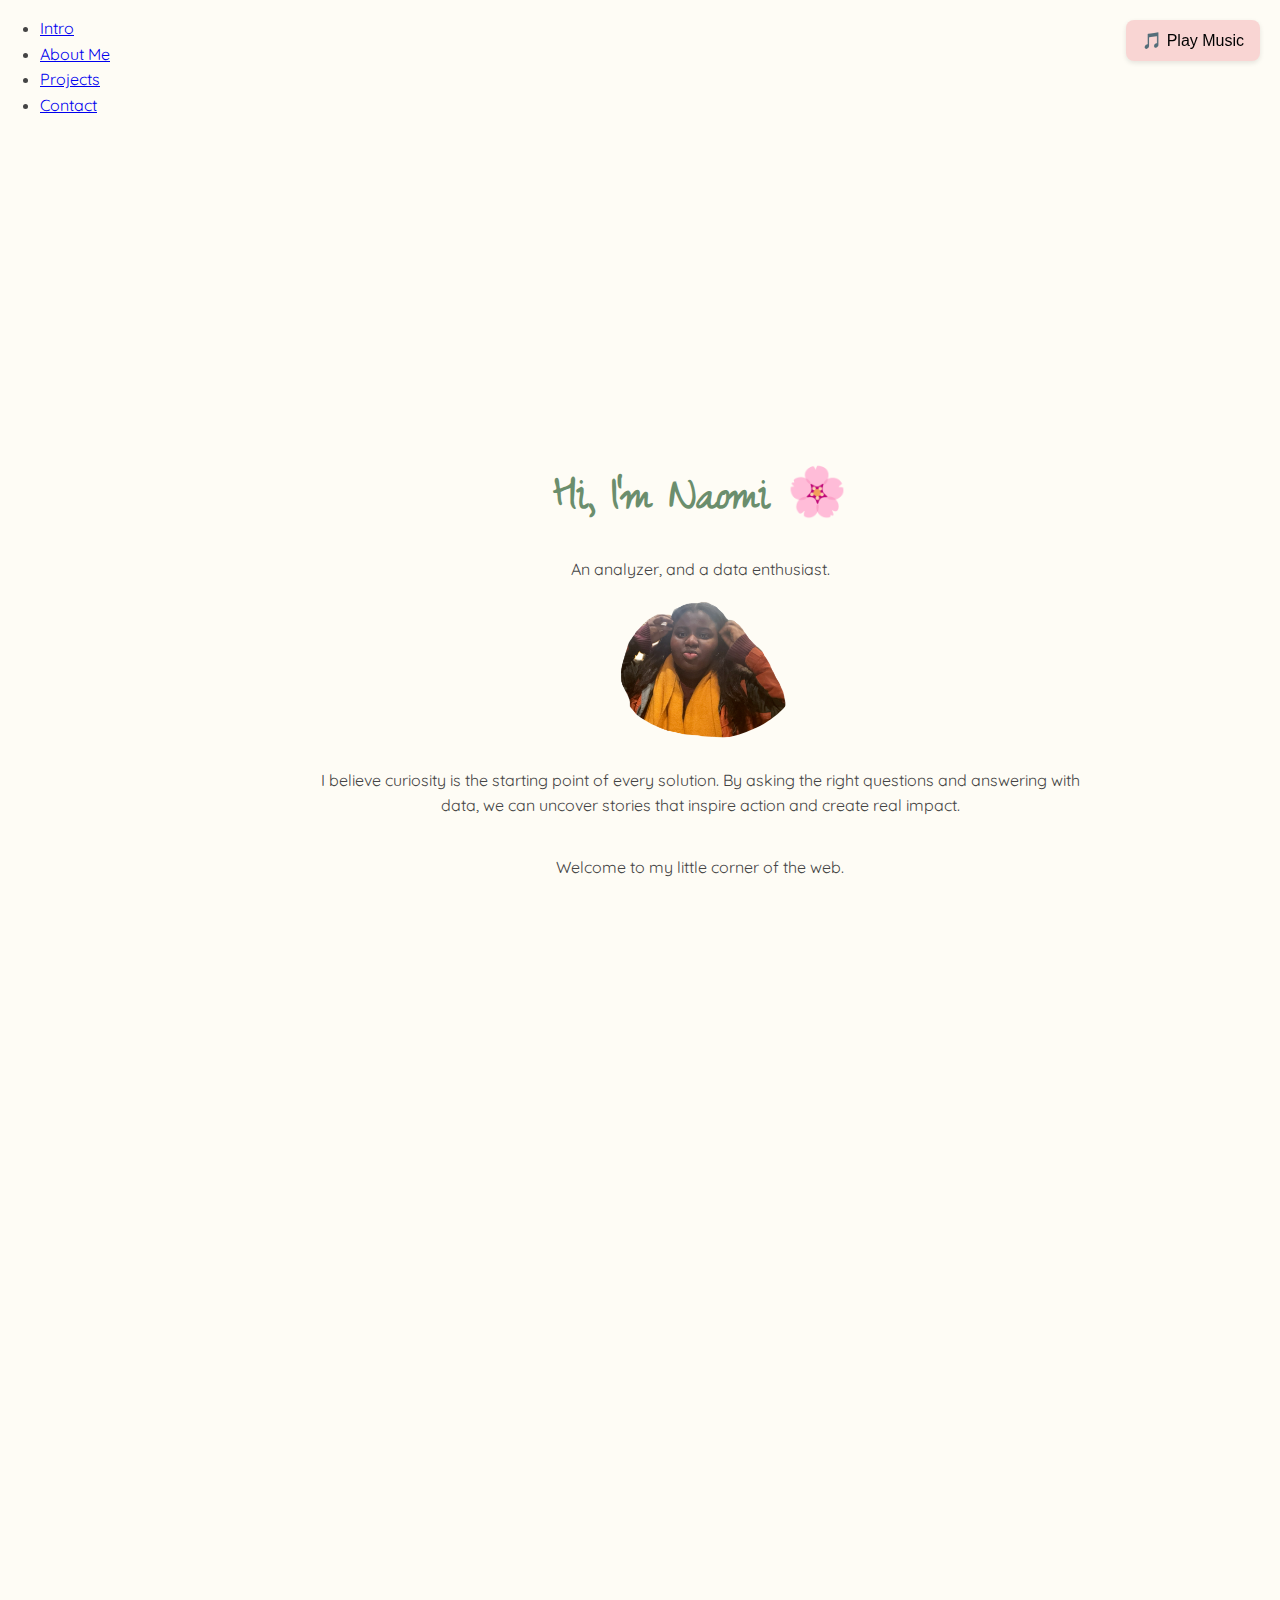
<file: index.html>
<!DOCTYPE html>
<html lang="en">
  <head>
    <meta charset="UTF-8" />
    <meta name="viewport" content="width=device-width, initial-scale=1.0" />
    <title>Naomi's Portfolio</title>
    <link rel="stylesheet" href="style.css" />
    <link
      href="https://fonts.googleapis.com/css2?family=Quicksand:wght@400;700&family=Zeyada&display=swap"
      rel="stylesheet"
    />
  </head>

  <body>
    <nav class="nav">
      <ul>
        <li><a href="#intro" class="nav-link active">Intro</a></li>
        <li><a href="#about" class="nav-link">About Me</a></li>
        <li><a href="projects.html" class="nav-link">Projects</a></li>
        <li><a href="#contact" class="nav-link">Contact</a></li>
      </ul>

      <!-- Music Toggle -->
      <div class="music-toggle">
        <button id="musicBtn">🎵 Play Music</button>
        <audio id="bgMusic" autoplay loop>
          <source src="files/lofi_music.mp3" type="audio/mpeg" />
        </audio>
      </div>
    </nav>

    <!-- Falling leaves -->
    <div class="falling-leaves">
      <img src="art/leaf1.svg" class="leaf" style="--i: 0" />
      <img src="art/leaf2.svg" class="leaf" style="--i: 1" />
      <img src="art/leaf1.svg" class="leaf" style="--i: 2" />
      <img src="art/leaf2.svg" class="leaf" style="--i: 3" />
      <img src="art/leaf1.svg" class="leaf" style="--i: 4" />
    </div>

    <!-- Layout Container -->
    <div class="layout">
      <!-- Main Content -->
      <main class="content">
        <section id="intro" class="page intro">
          <header>
            <h1>Hi, I'm Naomi 🌸</h1>
            <p class="tagline">An analyzer, and a data enthusiast.</p>
            <img
              src="art/my_face.png"
              alt="Picture of Naomi"
              class="hero-img"
            />
            <p class="about-me-text">
              I believe curiosity is the starting point of every solution. By
              asking the right questions and answering with data, we can uncover
              stories that inspire action and create real impact.
            </p>
          </header>
          <p>Welcome to my little corner of the web.</p>
        </section>

        <section id="about" class="page about" width="">
          <h2>About Me</h2>
          <div class="about-me-text">
            <p>
              I am a curious analyst based in Canada with a background in
              Computer Information Systems and a growing specialization in data
              analytics and visualization. I currently work as a Database and
              Analytics Coordinator, where I support data integrity, streamline
              workflows, and deliver insights that guide decision-making.
            </p>
            <p>
              I enjoy exploring data to uncover patterns, improve processes, and
              create meaningful solutions. Using SQL, Python, and Power
              BI/Tableau, I have built a portfolio that showcases how data can
              drive smarter business strategies.
            </p>
            <p>
              My goal is to keep growing as a data professional, continuously
              learning new tools, techniques, and approaches to turn raw
              information into impactful insights.
            </p>
          </div>
        </section>

        <section id="contact" class="page contact">
          <h2>Let’s Connect</h2>
          <p>
            ✨ Email:
            <a href="mailto:Naomi.Ugw@gmail.com">Naomi.Ugw@gmail.com</a>
            <br />
            📞 Phone: 778-791-4248
            <br />
            <br />
            <a id="greenBtn" href="files/NaomiResume.pdf" target="_blank">
              Naomi's Resume
            </a>
          </p>
        </section>

        <!-- <footer>
          <p>
            Let's connect ✉️
            <a href="mailto:Naomi.Ugw@gmail.com">Naomi.Ugw@gmail.com</a>
          </p>
        </footer> -->
      </main>
    </div>

    <script src="script.js"></script>
  </body>
</html>

<!-- 
🌿 Ghibli-Inspired Calm & Cutesy Color Palette
Purpose	Color	         Hex Code	            Notes
Background (paper)      🍶 Cream	            #fefcf5	Soft and warm, like sunlit paper
Primary Accent          🌿 Moss Green	        #6b8e6d	Earthy, calm, and grounding, dark green #4e6b50
Secondary Accent        🍡 Sakura Pink	        #f9d5d3	Sweet and gentle, adds charm
Highlight               🌼 Dandelion Yellow	    #f5e8a8	Playful and sunny
Shadow / Text.      	☁️ Cloud Gray	        #666666	Soft contrast for readability
Sky Blue	            ☁️ Pale Sky	            #cce7f0	Optional—adds a dreamy sky-like calm
gray #
Smoky Olive Gray – #5A5F55



🎨 Preview
Here’s how it might feel together:
#fefcf5 – background
#6b8e6d – headings / buttons
#f9d5d3 – accents (links, hover, icons)
#f5e8a8 – highlights or callouts
#cce7f0 – light details (illustrations, borders)
#666666 – body text
-->
</file>
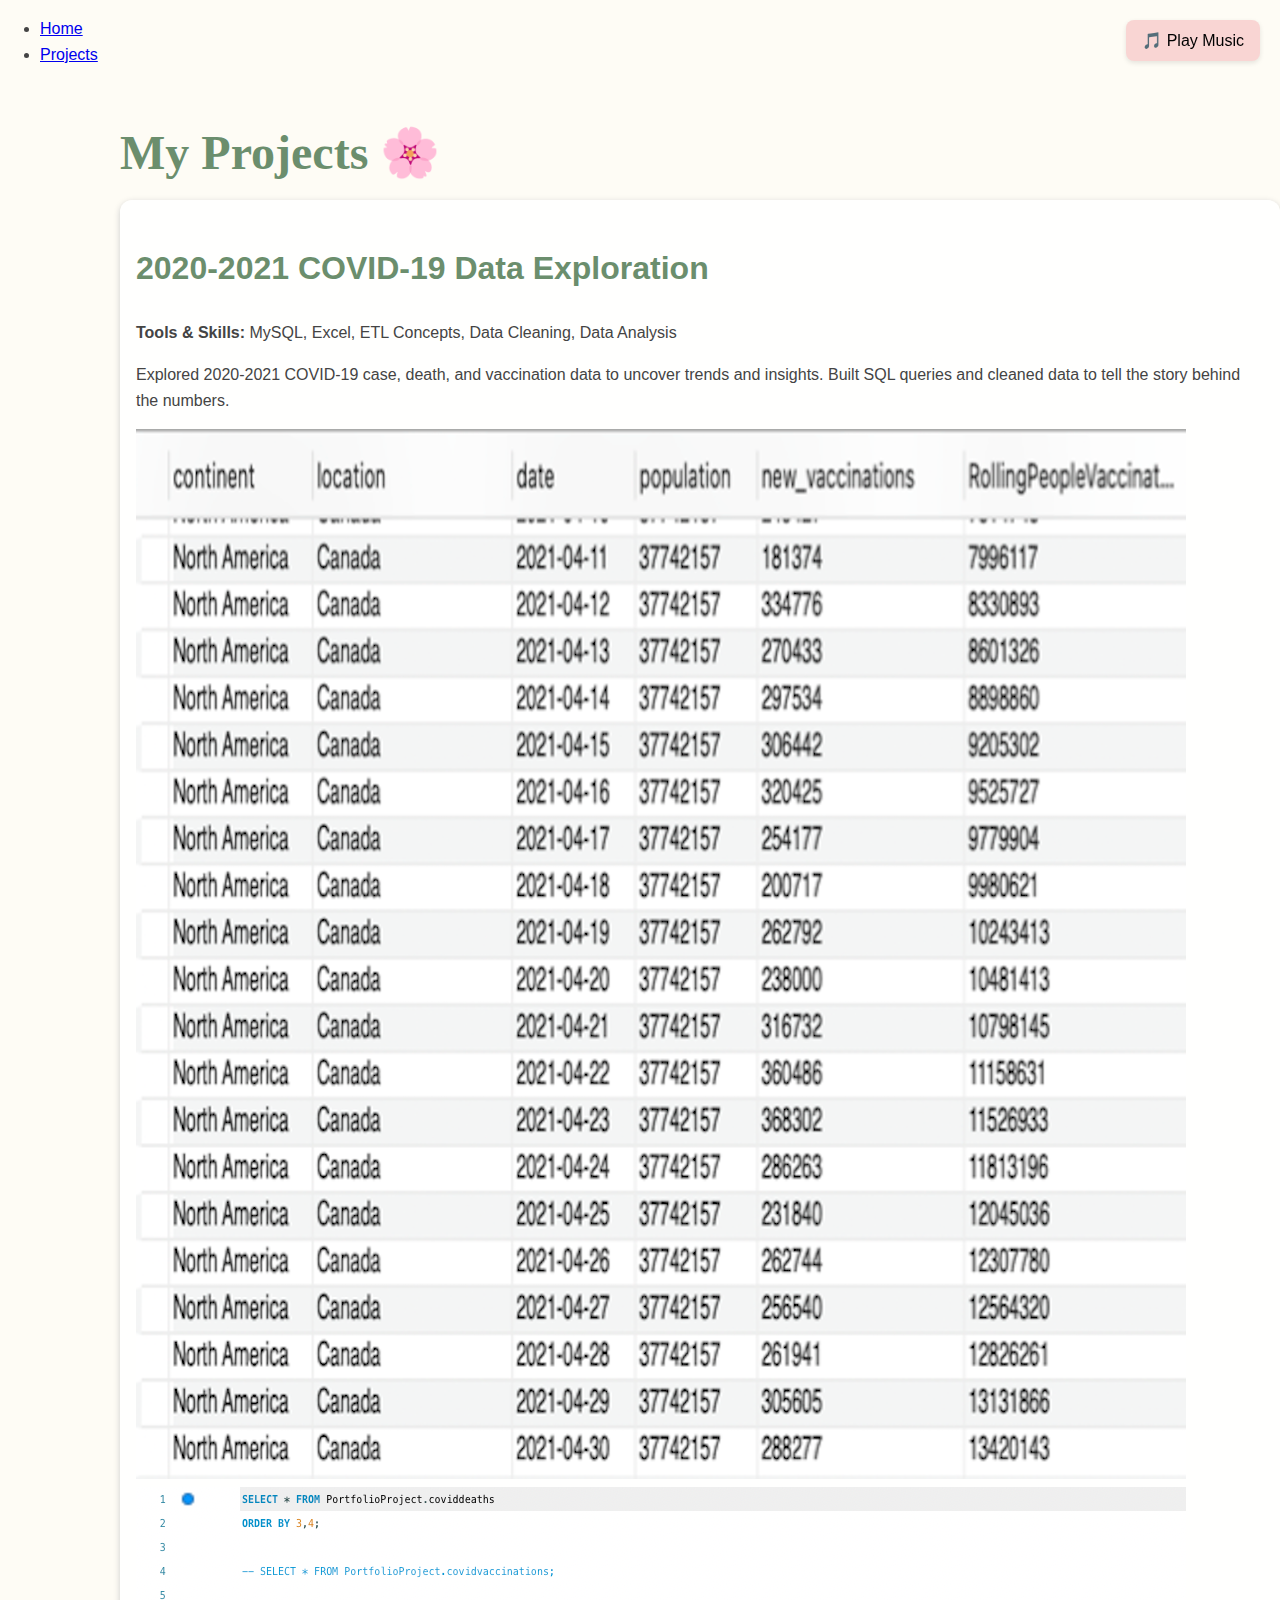
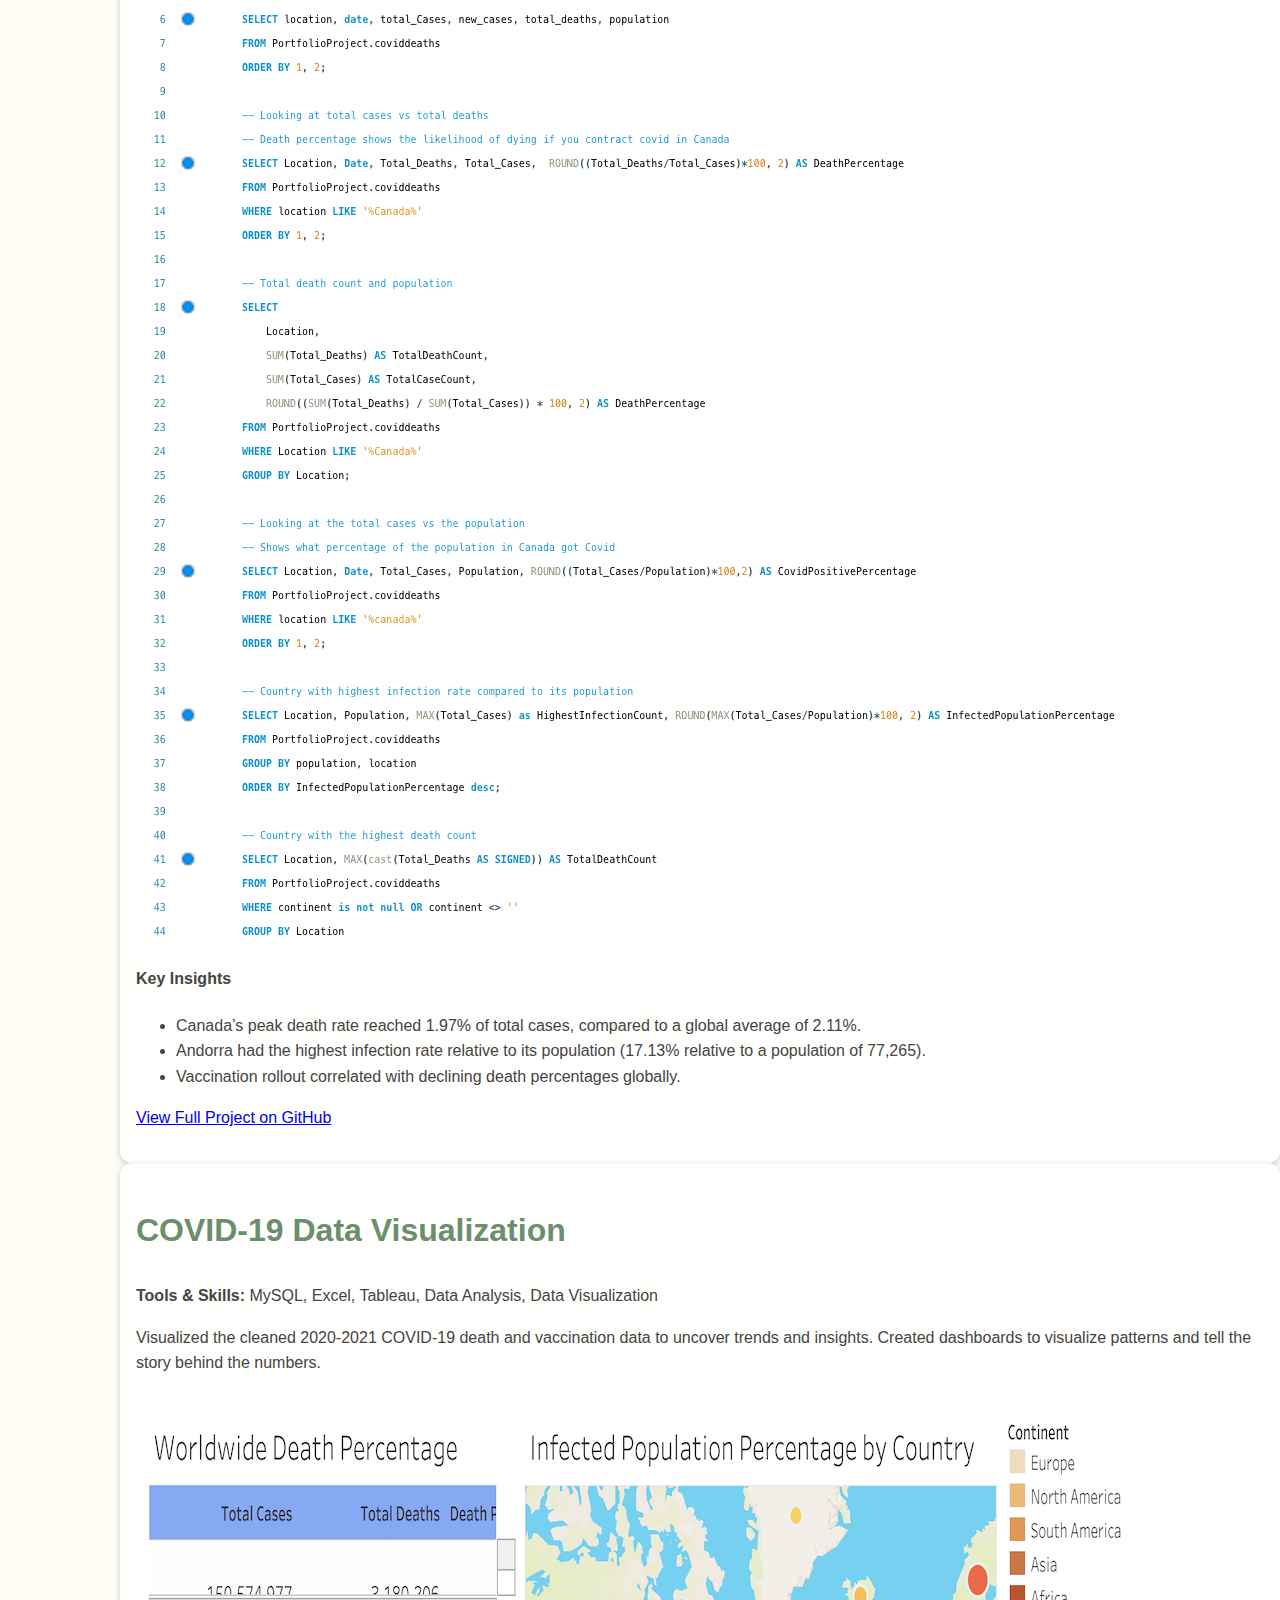
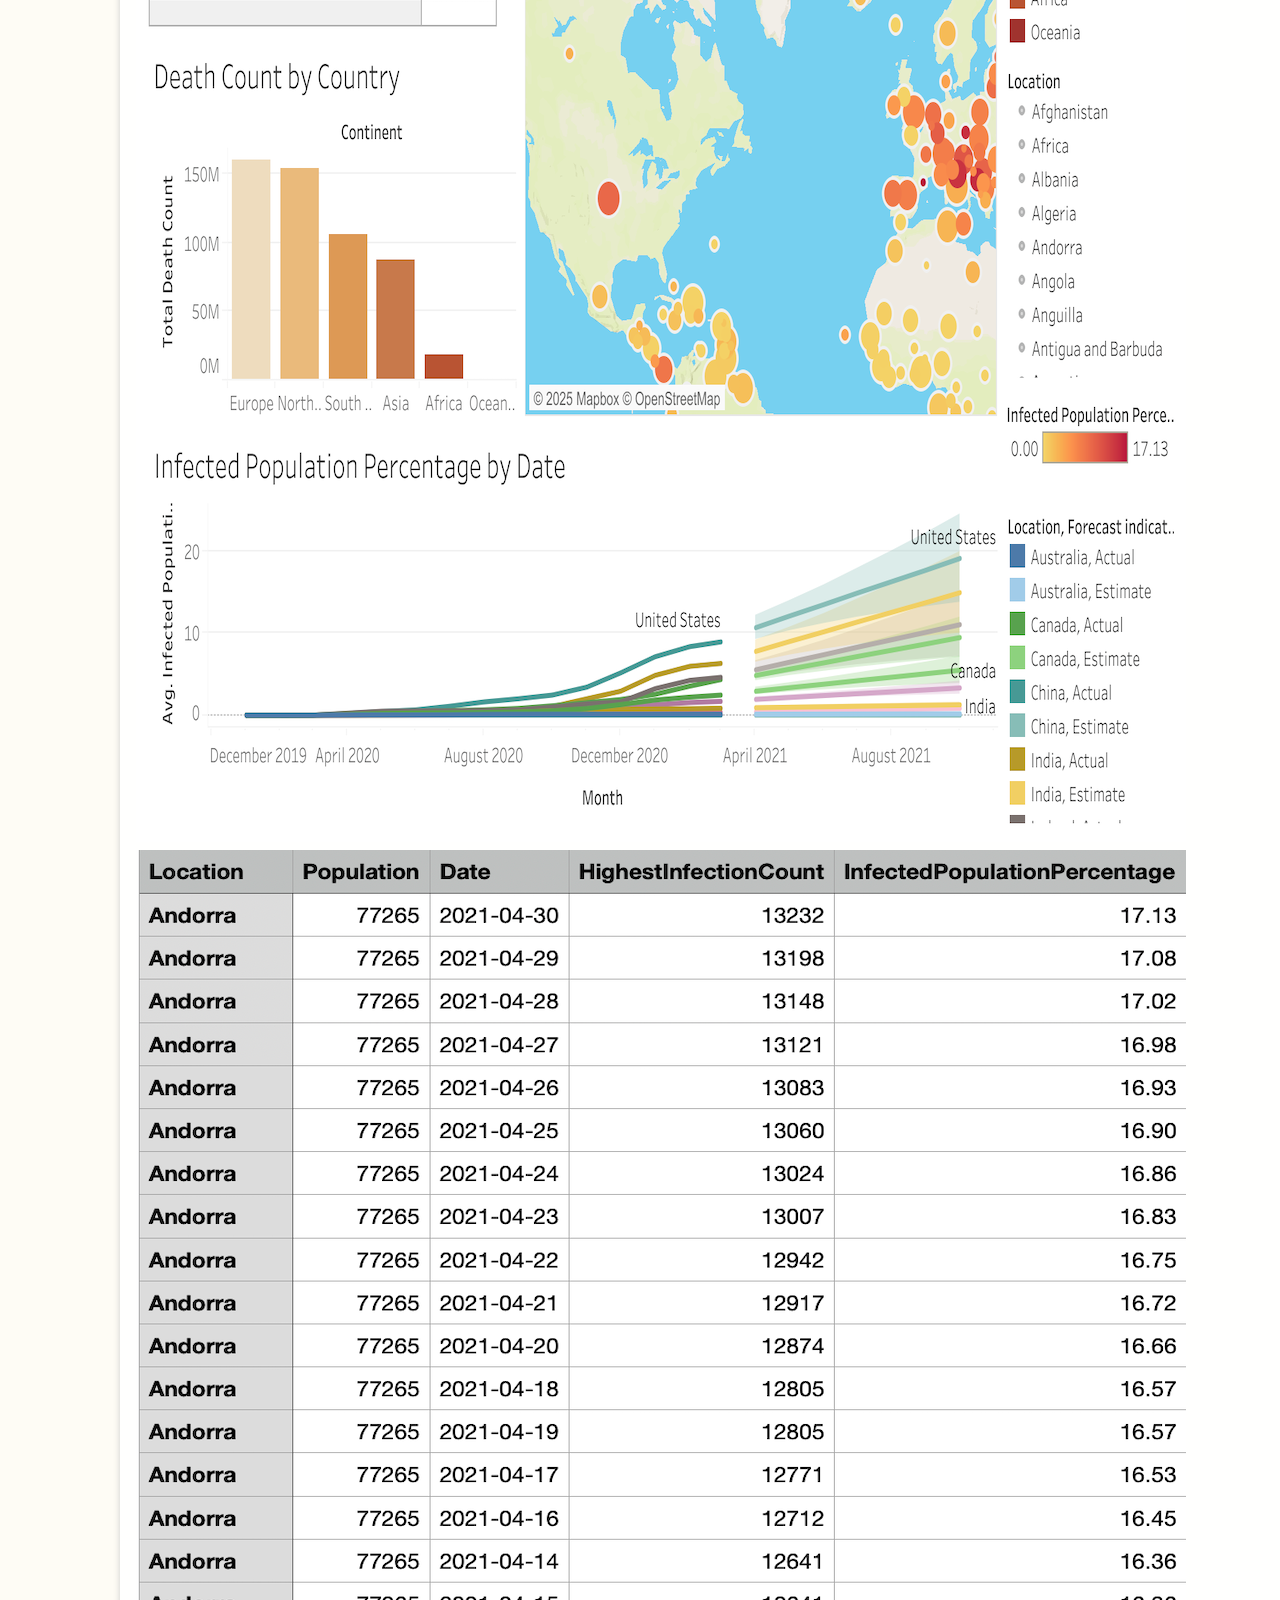
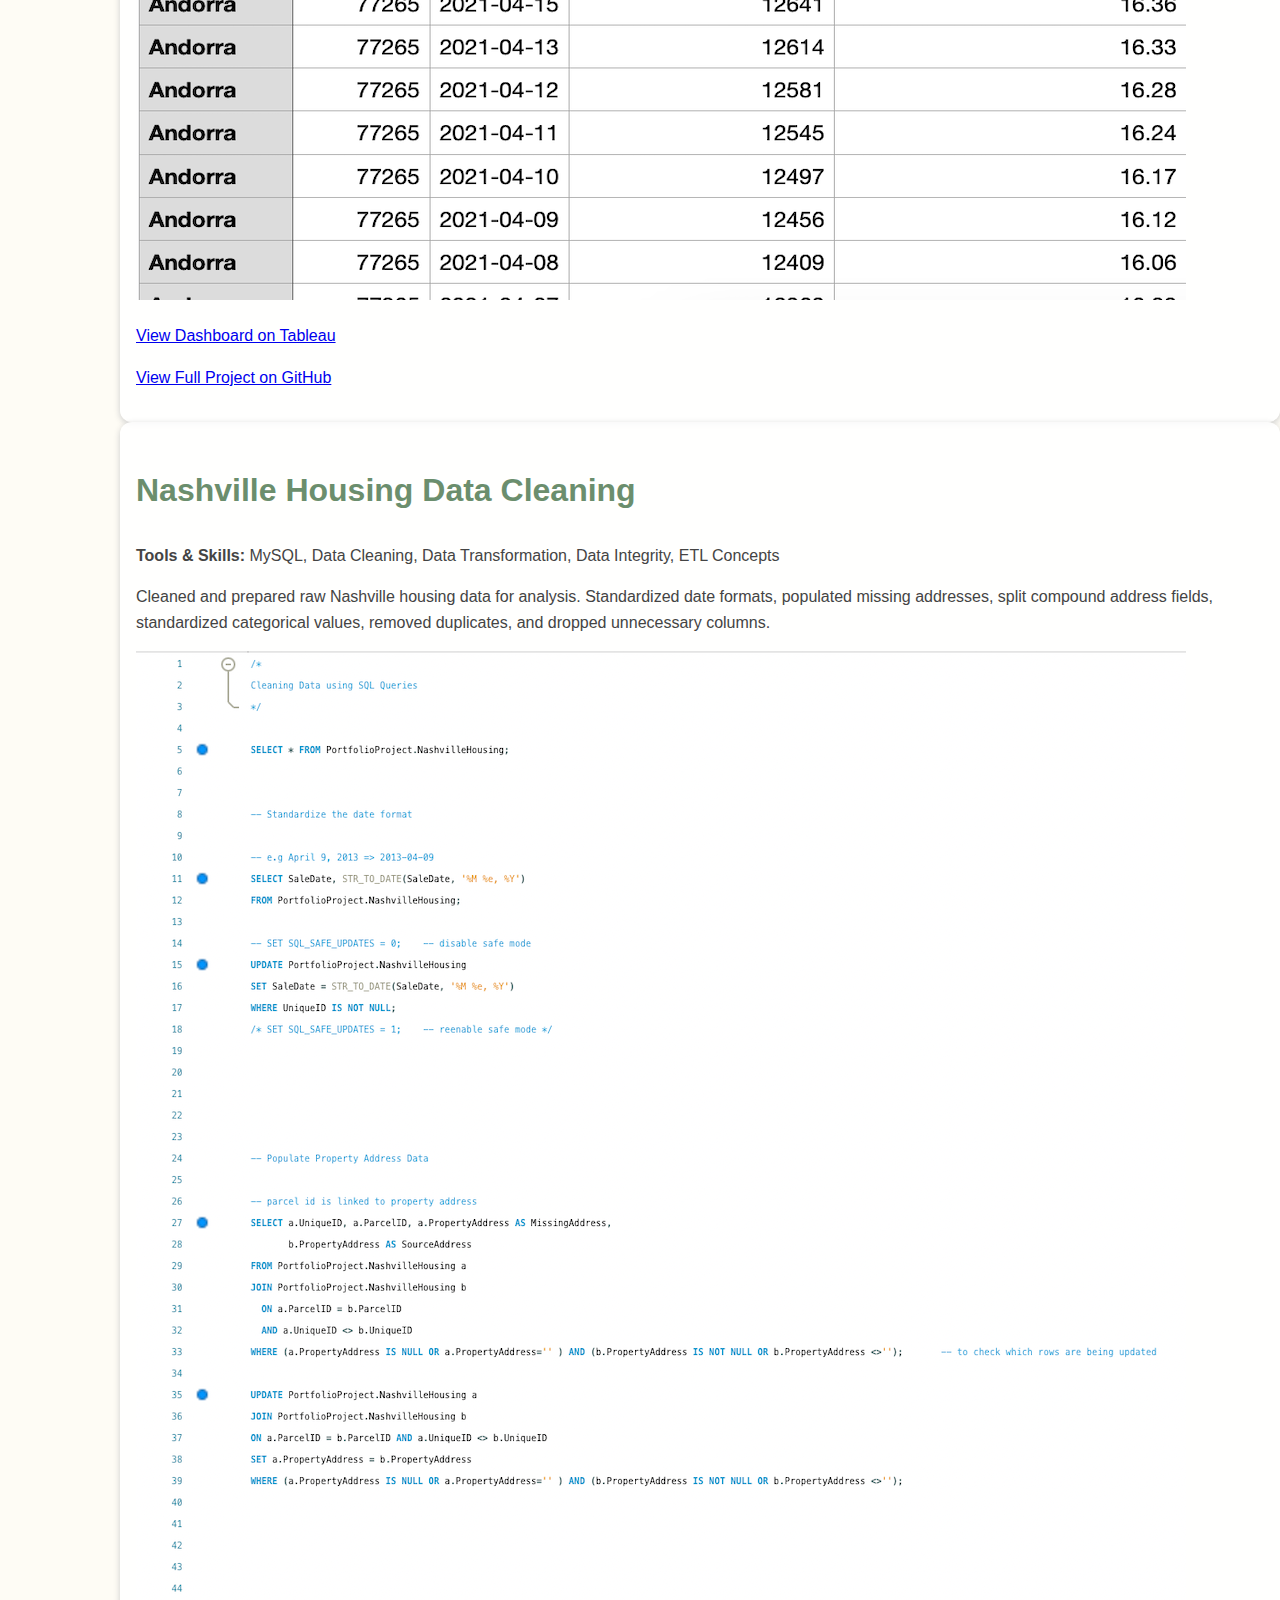
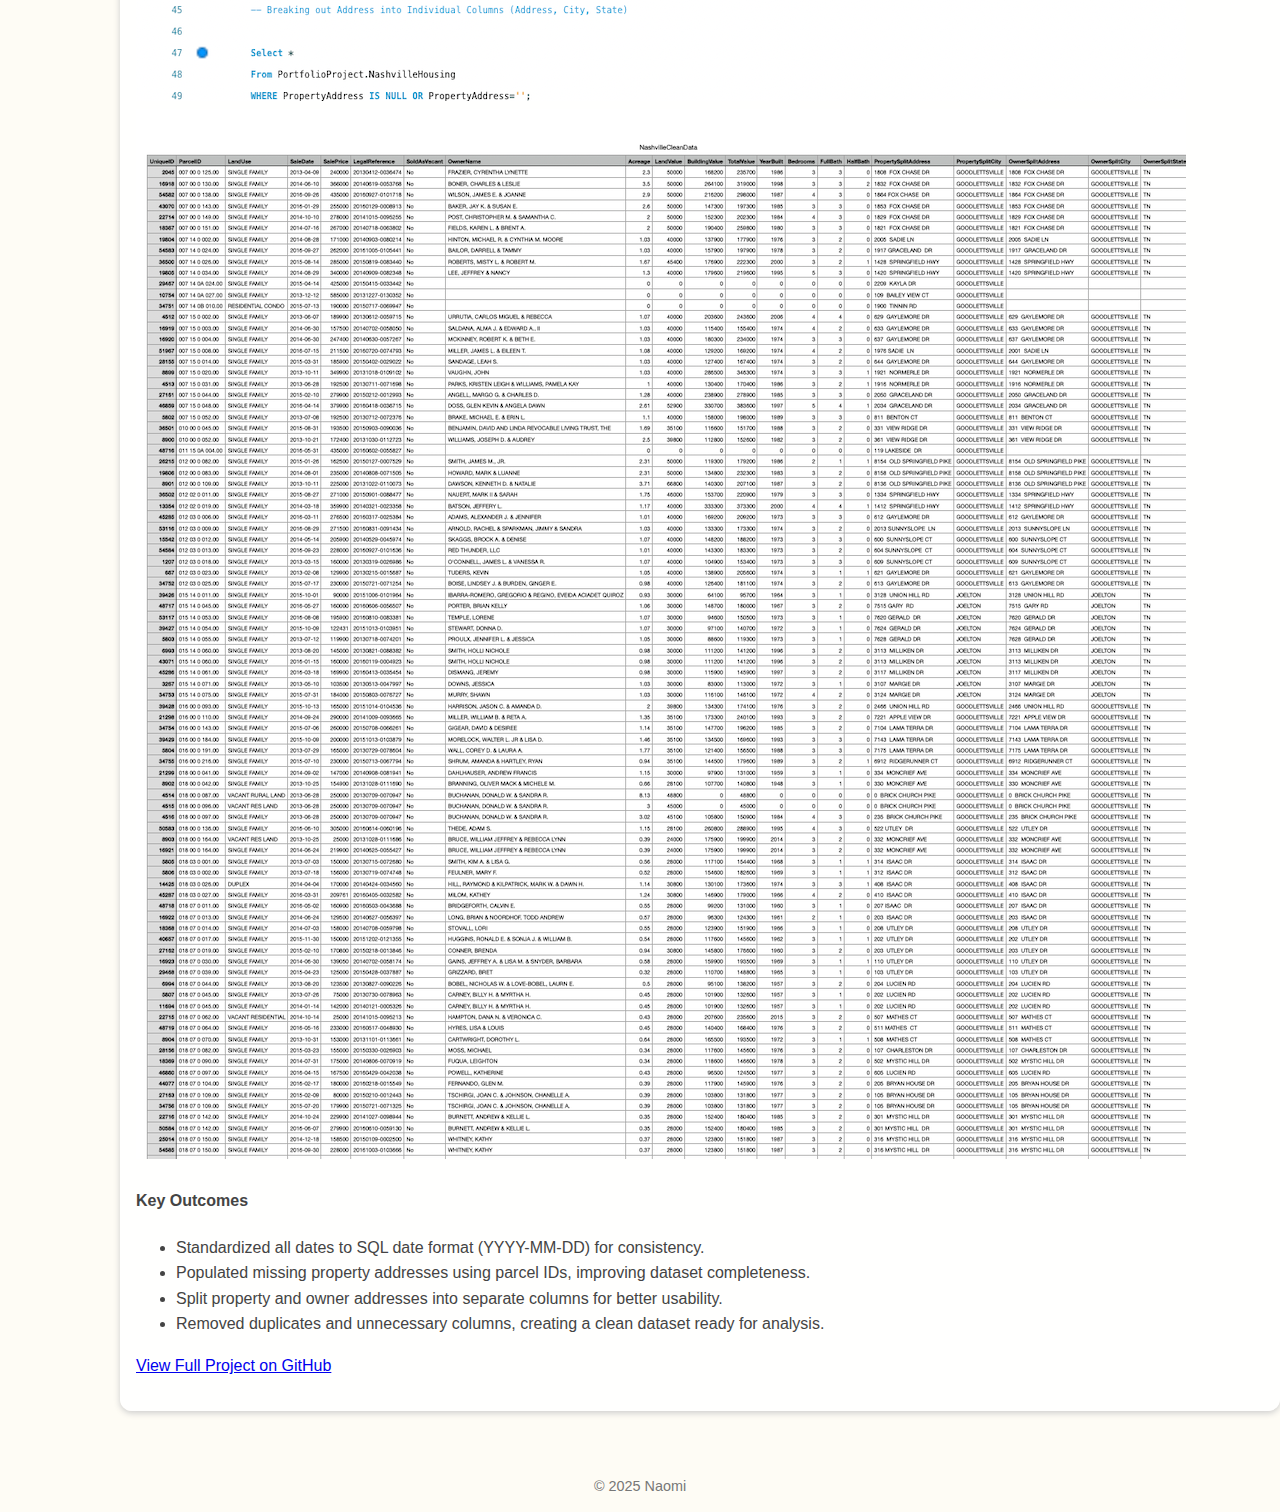
<file: projects.html>
<!DOCTYPE html>
<html lang="en">
  <head>
    <meta charset="UTF-8" />
    <meta name="viewport" content="width=device-width, initial-scale=1.0" />
    <title>Projects | Naomi's Portfolio</title>
    <link rel="stylesheet" href="style.css" />
  </head>
  <body>
    <nav class="nav">
      <ul>
        <li><a href="index.html" class="nav-link">Home</a></li>
        <li><a href="#projects" class="nav-link active">Projects</a></li>
      </ul>

      <!-- Music Toggle -->
      <div class="music-toggle">
        <button id="musicBtn">🎵 Play Music</button>
        <audio id="bgMusic" autoplay loop>
          <source src="files/lofi_music.mp3" type="audio/mpeg" />
        </audio>
      </div>
    </nav>

    <!-- Falling leaves -->
    <div class="falling-leaves">
      <img src="art/leaf1.svg" class="leaf" style="--i: 0" />
      <img src="art/leaf2.svg" class="leaf" style="--i: 1" />
      <img src="art/leaf1.svg" class="leaf" style="--i: 2" />
      <img src="art/leaf2.svg" class="leaf" style="--i: 3" />
      <img src="art/leaf1.svg" class="leaf" style="--i: 4" />
    </div>

    <div class="layout">
      <!-- Main Content -->
      <main class="content">
        <section id="projects">
          <header id="projects-header">
            <h1>My Projects 🌸</h1>
          </header>
        </section>

        <div class="project-card">
          <h2>2020-2021 COVID-19 Data Exploration</h2>
          <p>
            <strong>Tools & Skills:</strong> MySQL, Excel, ETL Concepts, Data
            Cleaning, Data Analysis
          </p>
          <p>
            Explored 2020-2021 COVID-19 case, death, and vaccination data to
            uncover trends and insights. Built SQL queries and cleaned data to
            tell the story behind the numbers.
          </p>

          <div class="project-images">
            <img
              src="portfolio_ss/Covid_data_expl_sample.png"
              alt="COVID Dashboard Screenshot"
            />
            <img
              src="portfolio_ss/covid_data_expl_sql.png"
              alt="SQL Query Screenshot"
            />
          </div>

          <h4>Key Insights</h4>
          <ul>
            <li>
              Canada’s peak death rate reached 1.97% of total cases, compared to
              a global average of 2.11%.
            </li>
            <li>
              Andorra had the highest infection rate relative to its population
              (17.13% relative to a population of 77,265).
            </li>
            <li>
              Vaccination rollout correlated with declining death percentages
              globally.
            </li>
          </ul>

          <p>
            <a
              href="https://github.com/Naomi-Ugwuoke/DataPortfolioProjects/tree/main/DataExploration_Covid "
              target="_blank"
              >View Full Project on GitHub</a
            >
          </p>
        </div>

        <div class="project-card">
          <h2>COVID-19 Data Visualization</h2>
          <p>
            <strong>Tools & Skills:</strong> MySQL, Excel, Tableau, Data
            Analysis, Data Visualization
          </p>
          <p>
            Visualized the cleaned 2020-2021 COVID-19 death and vaccination data
            to uncover trends and insights. Created dashboards to visualize
            patterns and tell the story behind the numbers.
          </p>

          <div class="project-images">
            <img
              src="portfolio_ss/covid_visualization_tableau.png"
              alt="COVID Dashboard Screenshot"
            />
            <img
              src="portfolio_ss/covid_visualization_data.png"
              alt="SQL Query Screenshot"
            />
          </div>

          <p>
            <a
              href="https://public.tableau.com/shared/3XXDZXFJ3?:display_count=n&:origin=viz_share_link"
              >View Dashboard on Tableau</a
            >
          </p>

          <p>
            <a
              href="https://github.com/Naomi-Ugwuoke/DataPortfolioProjects/tree/main/DataVisualization_Covid"
              target="_blank"
              >View Full Project on GitHub</a
            >
          </p>
        </div>

        <div class="project-card">
          <h2>Nashville Housing Data Cleaning</h2>
          <p>
            <strong>Tools & Skills:</strong> MySQL, Data Cleaning, Data
            Transformation, Data Integrity, ETL Concepts
          </p>
          <p>
            Cleaned and prepared raw Nashville housing data for analysis.
            Standardized date formats, populated missing addresses, split
            compound address fields, standardized categorical values, removed
            duplicates, and dropped unnecessary columns.
          </p>

          <div class="project-images">
            <img
              src="portfolio_ss/nashville_cleaning_sql.png"
              alt="SQL Query Screenshot"
            />
            <img
              src="portfolio_ss/cleaned_nashville_data.png"
              alt="Cleaned Dataset Screenshot"
            />
          </div>

          <h4>Key Outcomes</h4>
          <ul>
            <li>
              Standardized all dates to SQL date format (YYYY-MM-DD) for
              consistency.
            </li>
            <li>
              Populated missing property addresses using parcel IDs, improving
              dataset completeness.
            </li>
            <li>
              Split property and owner addresses into separate columns for
              better usability.
            </li>
            <li>
              Removed duplicates and unnecessary columns, creating a clean
              dataset ready for analysis.
            </li>
          </ul>

          <p>
            <a
              href="https://github.com/Naomi-Ugwuoke/DataPortfolioProjects/tree/main/DataCleanup_Nashville"
              target="_blank"
              >View Full Project on GitHub</a
            >
          </p>
        </div>
      </main>
    </div>

    <footer>
      <p>&copy; 2025 Naomi</p>
    </footer>

    <script src="script.js"></script>
  </body>
</html>
</file>
<file: style.css>
/* body{
    background-color: #faf9f6;
    background-image: url("data:image/svg+xml,%3Csvg xmlns='http://www.w3.org/2000/svg' width='100' height='100' viewBox='0 0 100 100'%3E%3Cg fill-rule='evenodd'%3E%3Cg fill='%239C92AC' fill-opacity='0.4'%3E%3Cpath opacity='.5' d='M96 [base64] 0v-9h-9v9h9zm-10 0v-9h-9v9h9zm-10 0v-9h-9v9h9zm-10 0v-9h-9v9h9zm-10 0v-9h-9v9h9zm-10 0v-9h-9v9h9zm-10 0v-9h-9v9h9zm-10 0v-9h-9v9h9zm-9-10h9v-9h-9v9zm10 0h9v-9h-9v9zm10 0h9v-9h-9v9zm10 0h9v-9h-9v9zm10 0h9v-9h-9v9zm10 0h9v-9h-9v9zm10 0h9v-9h-9v9zm10 0h9v-9h-9v9zm9-10v-9h-9v9h9zm-10 0v-9h-9v9h9zm-10 0v-9h-9v9h9zm-10 0v-9h-9v9h9zm-10 0v-9h-9v9h9zm-10 0v-9h-9v9h9zm-10 0v-9h-9v9h9zm-10 0v-9h-9v9h9zm-9-10h9v-9h-9v9zm10 0h9v-9h-9v9zm10 0h9v-9h-9v9zm10 0h9v-9h-9v9zm10 0h9v-9h-9v9zm10 0h9v-9h-9v9zm10 0h9v-9h-9v9zm10 0h9v-9h-9v9zm9-10v-9h-9v9h9zm-10 0v-9h-9v9h9zm-10 0v-9h-9v9h9zm-10 0v-9h-9v9h9zm-10 0v-9h-9v9h9zm-10 0v-9h-9v9h9zm-10 0v-9h-9v9h9zm-10 0v-9h-9v9h9zm-9-10h9v-9h-9v9zm10 0h9v-9h-9v9zm10 0h9v-9h-9v9zm10 0h9v-9h-9v9zm10 0h9v-9h-9v9zm10 0h9v-9h-9v9zm10 0h9v-9h-9v9zm10 0h9v-9h-9v9zm9-10v-9h-9v9h9zm-10 0v-9h-9v9h9zm-10 0v-9h-9v9h9zm-10 0v-9h-9v9h9zm-10 0v-9h-9v9h9zm-10 0v-9h-9v9h9zm-10 0v-9h-9v9h9zm-10 0v-9h-9v9h9zm-9-10h9v-9h-9v9zm10 0h9v-9h-9v9zm10 0h9v-9h-9v9zm10 0h9v-9h-9v9zm10 0h9v-9h-9v9zm10 0h9v-9h-9v9zm10 0h9v-9h-9v9zm10 0h9v-9h-9v9z'/%3E%3Cpath d='M6 5V0H5v5H0v1h5v94h1V6h94V5H6z'/%3E%3C/g%3E%3C/g%3E%3C/svg%3E");

}
#header_name {
    display: block;
    margin-left: auto;
    margin-right: auto;
    width: 70%;
}
#my_face{
    max-width: 25%;
    max-height: 25%;
    position: fixed;
    bottom: 10px;
    left: 10px;
    animation: tilt 0.75s infinite alternate;


}
@keyframes tilt {
    0% {
        transform: rotate(-20deg);
    }
    100% {
        transform: rotate(5deg);
    }
}
.plus_sign_bullets{
    animation: spin 2s;
    width: 50px;
    height: 50px;
    
}
@keyframes spin {
    0% {
        transform: rotate(0deg);
    }
    100% {
        transform: rotate(365deg);
    }
}
.grid-container {
}

.row {
    
}
.grid-item{
     
} */



/* === Base Styles === */
body {
  margin: 0;
  font-family: 'Quicksand', sans-serif;
  background-color: #fefcf5 ;
  color: #444;
  line-height: 1.6;
}

html {
  scroll-behavior: smooth;
}

.container {
  max-width: 800px;
  margin: auto;
  padding: 2rem;
}

/* === Typography === */
h1 {
  font-family: 'Zeyada', cursive;
  font-size: 3rem;
  color: #6b8e6d;
  margin-bottom: 0.5rem;
}

h2 {
  font-family: 'Quicksand', sans-serif;
  font-size: 2rem;
  color: #6b8e6d;
}

.line {
  font-size: 1.2rem;
  color: #888;
  margin-bottom: 2rem;
}

.hero-img {
  width: 200px;
  border-radius: 50%;
  animation: float 4s ease-in-out infinite;
}

/* === Layout === */
.layout {
  display: flex;
}

.sidebar {
  position: fixed;
  top: 50%;
  left: 1rem;
  transform: translateY(-50%);
  z-index: 50;
}

.sidebar ul {
  list-style: none;
  padding: 0;
  margin: 0;
}

.sidebar a {
  text-decoration: none;
  font-family: 'Quicksand', sans-serif;
  font-size: 1rem;
  color: #888;
  display: block;
  margin: 1rem 0;
  transition: color 0.3s;
}

.sidebar a.active {
  font-weight: bold;
  color: #6b8e6d;
}

.content {
  margin-left: 120px;
  width: 100%;
}

/* === Sections === */
.page {
  min-height: 100vh;
  padding: 5rem 2rem;
  display: flex;
  flex-direction: column;
  justify-content: center;
  text-align: center;
  opacity: 0;
  transform: translateY(30px);
  transition: opacity 1.2s ease, transform 1.2s ease;
}

.page.visible {
  opacity: 1;
  transform: translateY(0);
}

.intro { background: #fefcf5; }
.about{ background: #f9d5d3; }
.projects { background: #cce7f0; }
.contact { background: #f5e8a8; }

.about-me-text{
    max-width: 800px;  /* limits the width of the text block */
    margin: 0 auto;
    text-align: center;
    padding: 20px;
}

/* === Projects Grid === */
.project-grid {
  display: grid;
  grid-template-columns: repeat(auto-fit, minmax(200px, 1fr));
  gap: 1rem;
  margin-top: 2rem;
}

.project-card {
  background: #ffffffdd;
  padding: 1rem;
  border-radius: 12px;
  box-shadow: 0 2px 6px #ccc;
  transition: transform 0.3s ease;
}

.project-card:hover {
  transform: translateY(-5px);
}

/* === Footer === */
footer {
  text-align: center;
  margin-top: 4rem;
  font-size: 0.9rem;
  color: #777;
}

/* === Background & Animations === */
.falling-leaves {
  position: fixed;
  top: 0;
  left: 0;
  width: 100%;
  pointer-events: none;
  z-index: 10;
}

.leaf {
  position: absolute;
  top: -50px;
  width: 30px;
  opacity: 0.8;
  animation: fall 10s linear infinite;
  animation-delay: calc(var(--i) * 2s);
  left: calc(10% + var(--i) * 15%);
}

@keyframes fall {
  0% {
    transform: translateY(0) rotate(0deg);
    opacity: 0;
  }
  20% {
    opacity: 1;
  }
  100% {
    transform: translateY(100vh) rotate(360deg);
    opacity: 0;
  }
}

.background {
  position: fixed;
  width: 100%;
  height: 100%;
  overflow: hidden;
  z-index: -10;
  top: 0;
  left: 0;
}

.cloud {
  position: absolute;
  background: #fff;
  border-radius: 50%;
  opacity: 0.4;
  animation: floatClouds 60s linear infinite;
}

.cloud1 {
  width: 200px;
  height: 80px;
  top: 10%;
  left: -200px;
  animation-delay: 0s;
}

.cloud2 {
  width: 150px;
  height: 60px;
  top: 20%;
  left: -150px;
  animation-delay: 15s;
}

.hills {
  position: absolute;
  bottom: 0;
  width: 100%;
  height: 150px;
  background: linear-gradient(to top, #6b8e6d, #cfe8c9);
  border-top-left-radius: 50% 20px;
  border-top-right-radius: 50% 20px;
}

@keyframes floatClouds {
  0% {
    transform: translateX(0);
  }
  100% {
    transform: translateX(120vw);
  }
}

@keyframes float {
  0% {
    transform: translateY(0);
  }
  50% {
    transform: translateY(-10px);
  }
  100% {
    transform: translateY(0);
  }
}

/* === Music Toggle Button === */
.music-toggle {
  position: fixed;
  top: 20px;
  right: 20px;
  z-index: 100;
}

#musicBtn {
  background-color: #f9d5d3;
  border: none;
  padding: 0.7rem 1rem;
  border-radius: 8px;
  font-size: 1rem;
  cursor: pointer;
  box-shadow: 0 2px 5px rgba(0,0,0,0.1);
  transition: background-color 0.3s ease;
}

#musicBtn:hover {
  background-color: #f8c6c3;
}
</file>
